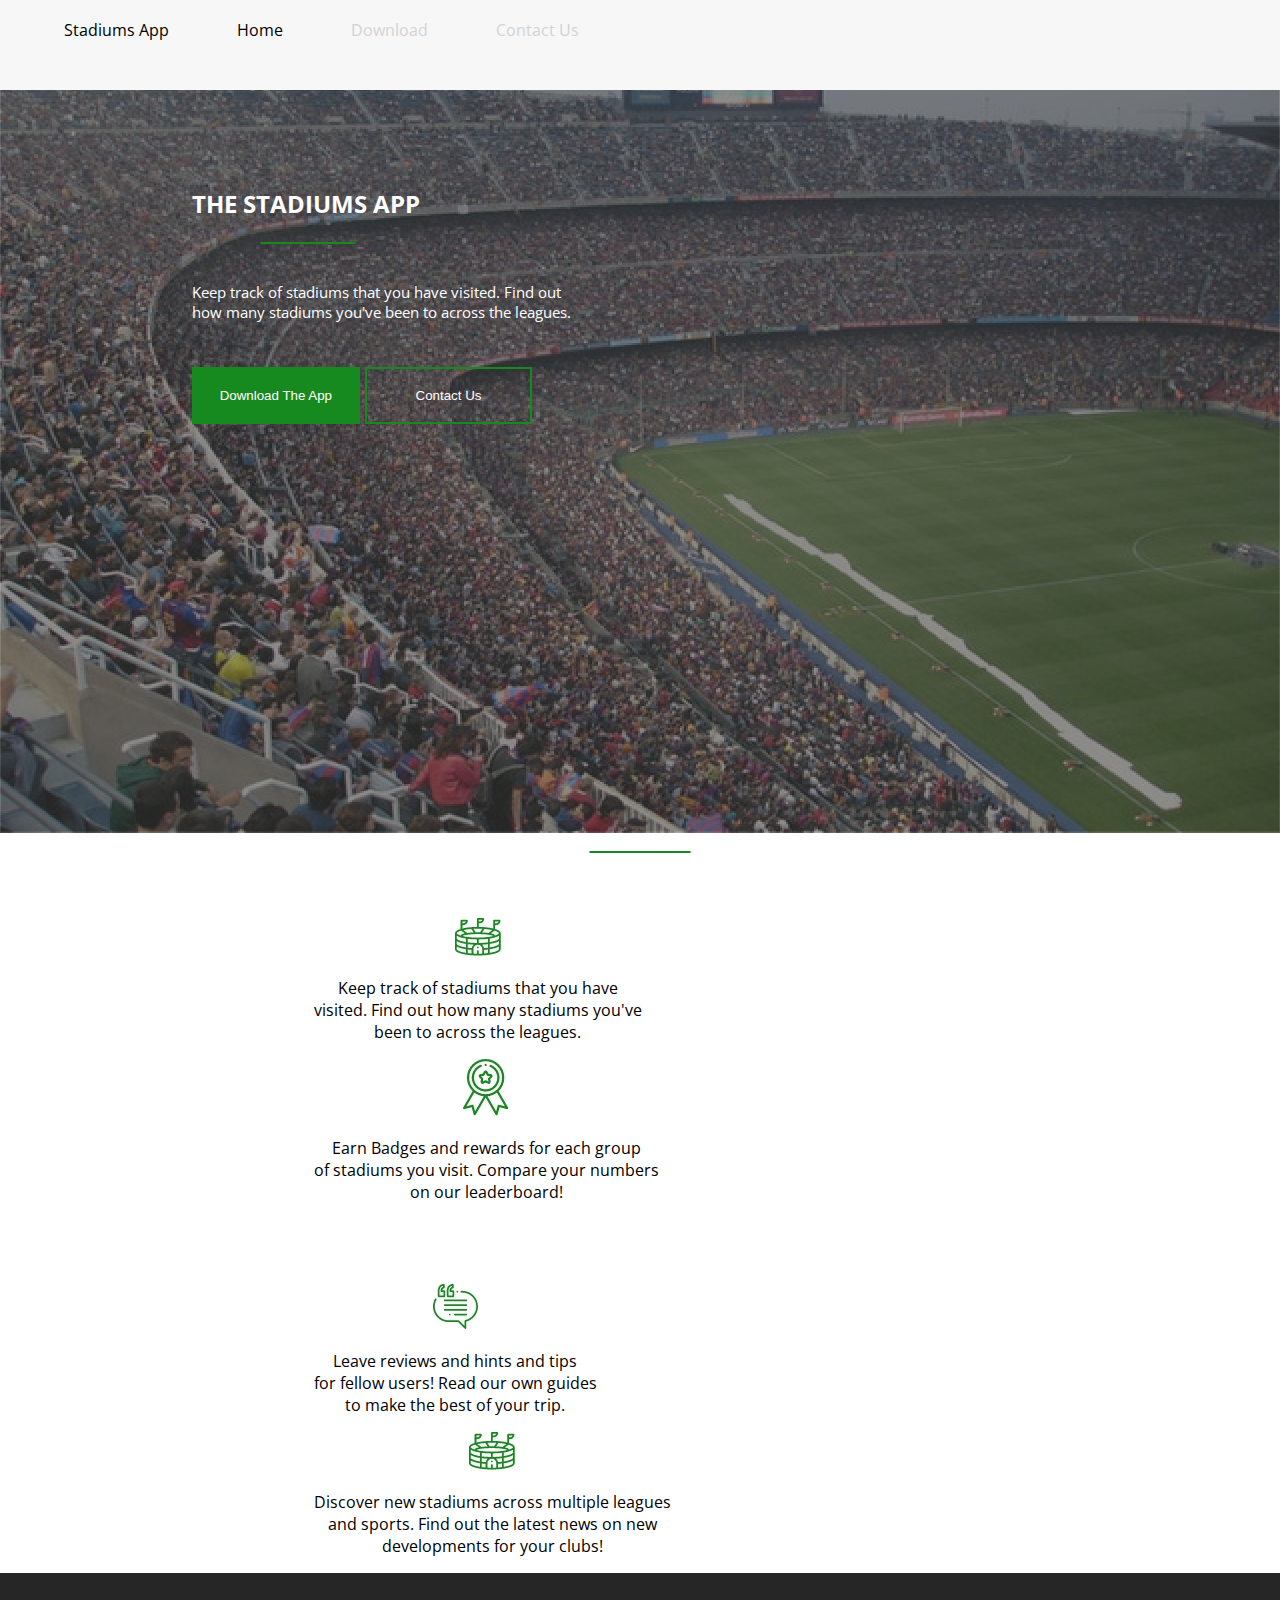
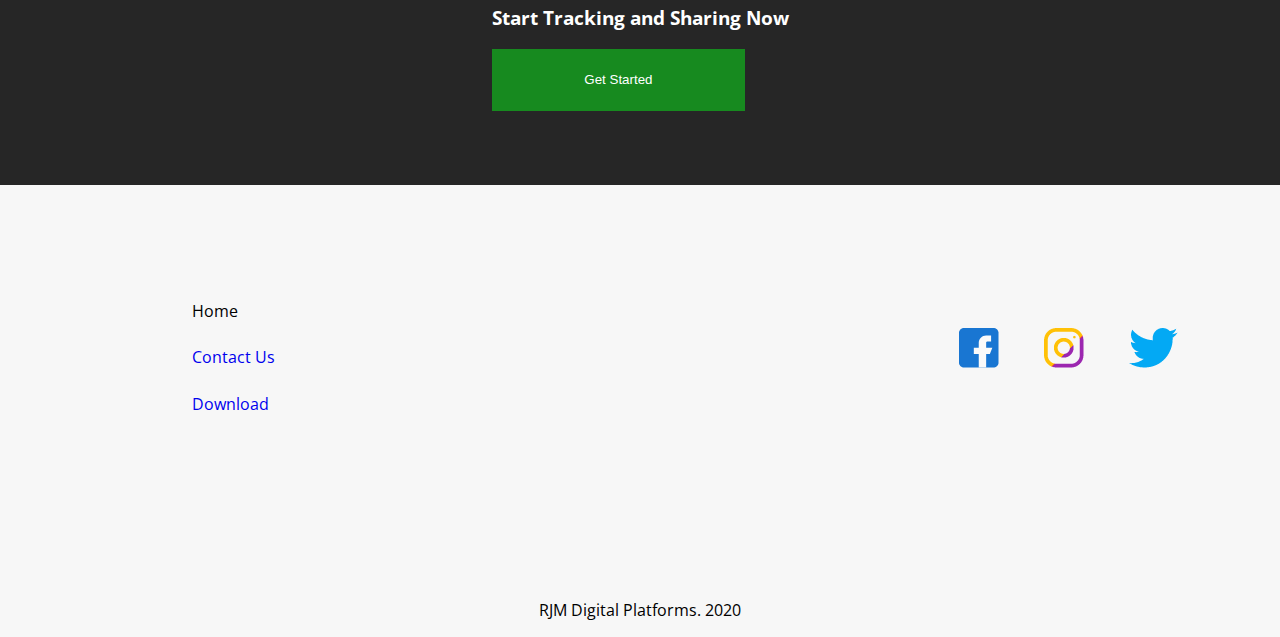
<file: index.html>
<!DOCTYPE html>
<html lang="en">
<head>
    <meta charset="UTF-8">
    <meta http-equiv="X-UA-Compatible" content="IE=edge">
    <meta name="viewport" content="width=device-width, initial-scale=1.0">
    <title>Stadiums app</title>
    <link rel="stylesheet" href="style.css" />
    <link rel="preconnect" href="https://fonts.googleapis.com">
    <link rel="preconnect" href="https://fonts.gstatic.com" crossorigin>
    <link href="https://fonts.googleapis.com/css2?family=Open+Sans:wght@300&family=Tapestry&display=swap" rel="stylesheet">
</head>
<body>
    <div id="navbar">
        <div id="linksContainer">
            <a >Stadiums App</a>
            <a href="index.html" target="_blank">Home</a>
            <a href="ourapp.html" target="_blank">Download</a>
            <a href="contactus.html" target="_blank">Contact Us</a>
            <img src="Menu.jpg" id="burgerMenuIcon"/>
        </div>
    </div>
    <div id="stadiumImage">
        <div id="pictureContentContainer">
            <img src="athletes-audience-ball-bleachers-270085.jpg" id="pic1"/>
            <img src="Component 1 – 1.jpg" id="pic2"/>
            <div id="contentOnPic">
                <h2>THE STADIUMS APP</h2>
                <div id="line"></div>
            </div>
            <div id="contentOnPic2">
                <div id="descriptionAboutStadium">
                    Keep track of stadiums that you have visited. Find out
                    </br> 
                    how many stadiums you've been to across the leagues.
                </div>
                <div id="btnsContainer">
                    <a href="ourapp.html" target="_blank"><button id="btn1">Download The App</button></a>
                    <a href="contactus.html" target="_blank"><button id="btn2">Contact Us</button></a>
                </div>
            </div>
        </div>
    </div>
    <div id="mainContentContainer">
        <h1>About The App</h1>
        <div id="line2"></div>
        <div id="aboutAppContainer">
            <div class="aboutAppContainerLines">
                <div>
                    <img src="stadium.jpg"/>
                    <p>Keep track of stadiums that you have 
                    <br/>
                    visited. Find out how many stadiums you've 
                    <br/>
                    been to across the leagues.</p>
                </div>
                <div>
                    <img src="XMLID_2590_.jpg"/>
                    <p>
                        Earn Badges and rewards for each group
                        <br/>
                        of stadiums you visit. Compare your numbers
                        <br/>
                        on our leaderboard!
                    </p>
                </div>
            </div>
            <div class="aboutAppContainerLines">
                <div>
                    <img src="testimonial.jpg"/>
                    <p>
                        Leave reviews and hints and tips
                        <br/>
                        for fellow users! Read our own guides
                        <br/>
                        to make the best of your trip.
                    </p>
                </div>
                <div>
                    <img src="stadium.jpg"/>
                    <p>Discover new stadiums across multiple leagues
                        <br/>
                        and sports. Find out the latest news on new
                        <br/>
                        developments for your clubs!</p>
                </div>
            </div>
        </div>
    </div>
    <div id="blackPartContainer">
        <div>
            <h3>Start Tracking and Sharing Now</h3>
            <a href="ourapp.html" target="_blank"><button>Get Started</button></a>
        </div>
    </div>
    <div id="footerContainer">
        <div id="footerFirstPart">
            <div id="footerListing">
                <a>Home</a>
                <a href="contactus.html" target="_blank">Contact Us</a>
                <a href="ourapp.html" target="_blank">Download</a>
            </div>
            <div id="socialMediaIcons">
                <div><img src="facebook.png"/></div>
                <div><img src="instagram.png"/></div>
                <div><img src="twitter.png"/></div>
            </div>
        </div>
        <div>
            <p>RJM Digital Platforms. 2020</p>
        </div>
    </div>
</body>
</html>
</file>
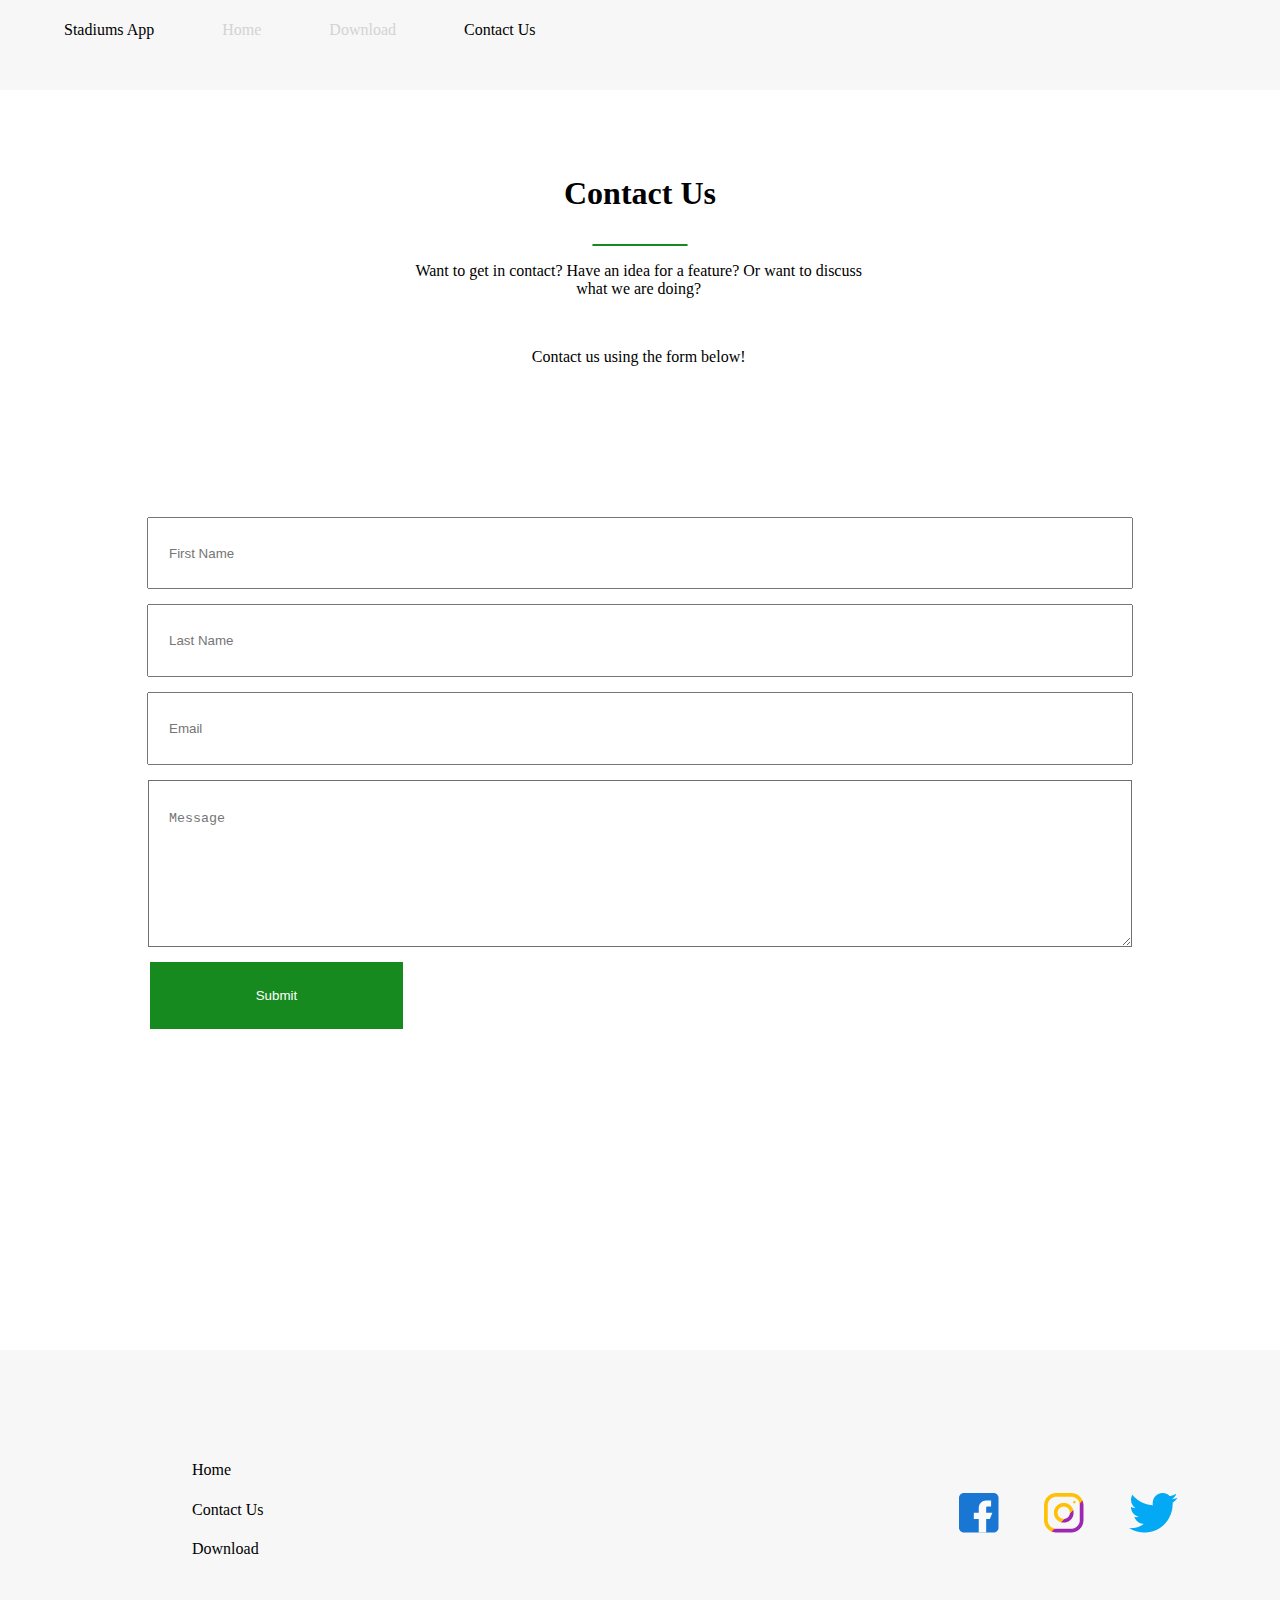
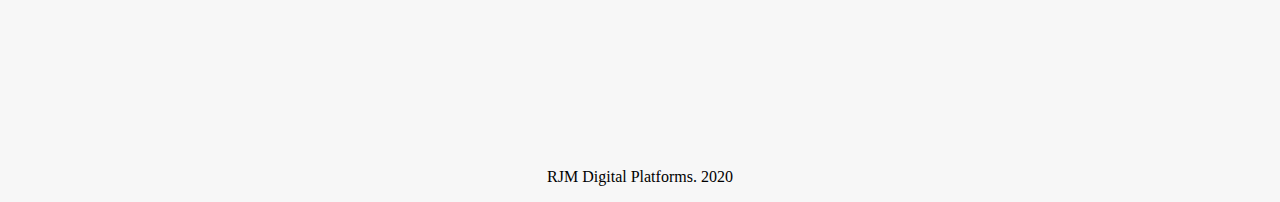
<file: contactus.html>
<!DOCTYPE html>
<html lang="en">
<head>
    <meta charset="UTF-8">
    <meta http-equiv="X-UA-Compatible" content="IE=edge">
    <meta name="viewport" content="width=device-width, initial-scale=1.0">
    <title>Contact Us</title>
    <link rel="stylesheet" href="contactus.css" />
</head>
<body>
    <div id="navbar">
        <div id="linksContainer">
            <a >Stadiums App</a>
            <a href="index.html" target="_blank" class="greyLink">Home</a>
            <a href="ourapp.html" target="_blank" class="greyLink">Download</a>
            <a href="contactus.html" target="_blank" class="blackLink">Contact Us</a>
            <img src="Menu.jpg" id="burgerMenuIcon" />
        </div>
    </div>
    <div id="contactUsMainContainer">
        <div id="contactusTextContainer">
            <h1>Contact Us</h1>
            <div id="line"></div>
            <div id="contactUsParagraphContainer">
                <p>Want to get in contact? Have an idea for a feature? Or want to discuss
                    <br/>
                    what we are doing? 
                </p>
                <br/>
                <p>Contact us using the form below!</p>
            </div>
            <div id="contactUsInputsContainer">
                <input placeholder="First Name" id="nameInput" class="contactUsInput"/>
                <input placeholder="Last Name" id="lastNameInput" class="contactUsInput"/>
                <input placeholder="Email" id="emailInput" class="contactUsInput"/>
                <textarea placeholder="Message" id="messageInput" class="contactUsInputTextArea"></textarea>
                <button id="contactUsBtn">Submit</button>
            </div>
        </div>
    </div>
    <div id="footerContainer">
        <div id="footerFirstPart">
            <div id="footerListing">
                <a href="index.html" target="_parent">Home</a>
                <a href="contactus.html" target="_blank">Contact Us</a>
                <a href="ourapp.html" target="_blank">Download</a>
            </div>
            <div id="socialMediaIcons">
                <div><img src="facebook.png"/></div>
                <div><img src="instagram.png"/></div>
                <div><img src="twitter.png"/></div>
            </div>
        </div>
        <div>
            <p>RJM Digital Platforms. 2020</p>
        </div>
    </div>
</body>
</html>
</file>
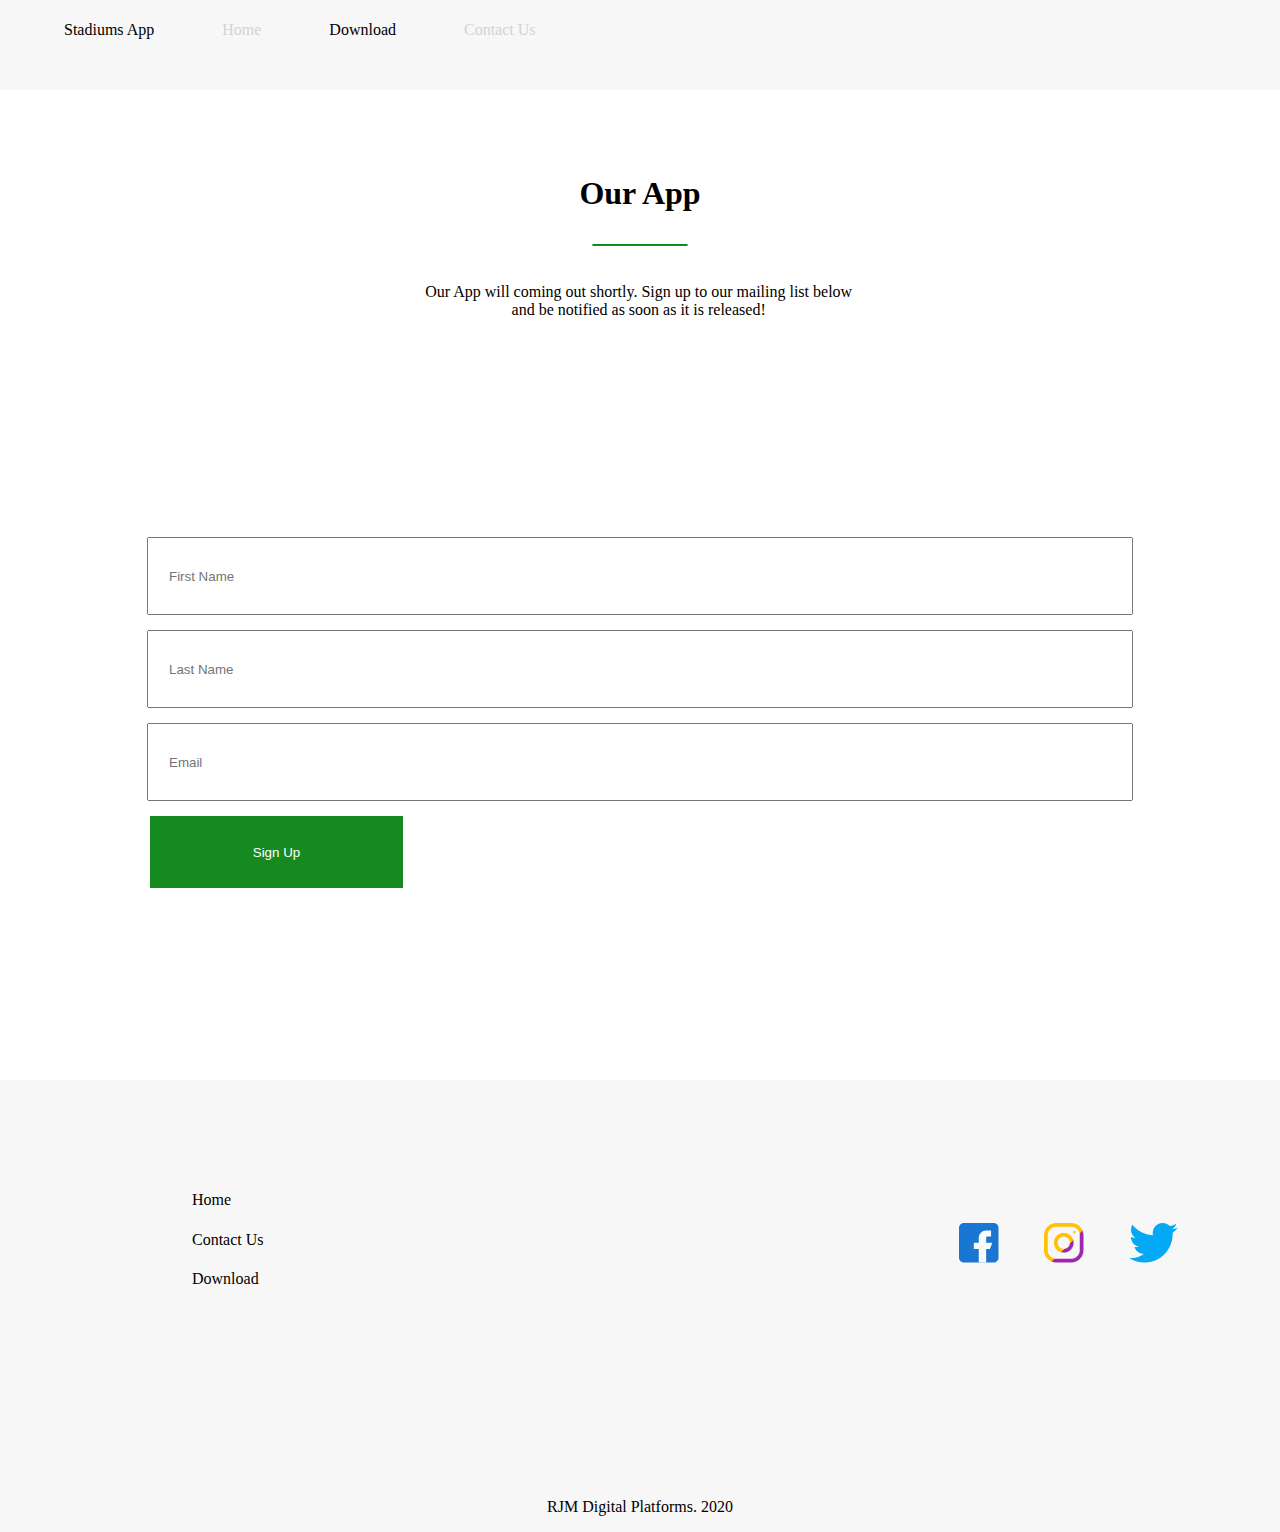
<file: ourapp.html>
<!DOCTYPE html>
<html lang="en">
<head>
    <meta charset="UTF-8">
    <meta http-equiv="X-UA-Compatible" content="IE=edge">
    <meta name="viewport" content="width=device-width, initial-scale=1.0">
    <title>Our app</title>
    <link rel="stylesheet" href="ourapp.css" />
</head>
<body>
    <div id="navbar">
        <div id="linksContainer">
            <a class="blackLink">Stadiums App</a>
            <a href="index.html" target="_blank" class="greyLink">Home</a>
            <a href="ourapp.html" target="_blank" class="blackLink">Download</a>
            <a href="contactus.html" target="_blank" class="greyLink">Contact Us</a>
            <img src="Menu.jpg" id="burgerMenuIcon" />
        </div>
    </div>
    <div id="ourAppContainer">
        <div id="ourAppTextContainer">
            <h1>Our App</h1>
            <div id="line"></div>
            <div id="ourAppParagraphContainer">
                <p>Our App will coming out shortly. Sign up to our mailing list below
                    <br/>
                    and be notified as soon as it is released!
                </p>
                <br/>
            </div>
            <div id="ourAppInputsContainer">
                <input placeholder="First Name" id="nameInput" class="ourAppInput"/>
                <input placeholder="Last Name" id="lastNameInput" class="ourAppInput"/>
                <input placeholder="Email" id="emailInput" class="ourAppInput"/>
                <button id="signUpBtn">Sign Up</button>
            </div>
        </div>
    </div>
    <div id="footerContainer">
        <div id="footerFirstPart">
            <div id="footerListing">
                <a href="index.html" target="_parent" >Home</a>
                <a href="contactus.html" target="_blank" >Contact Us</a>
                <a>Download</a>
            </div>
            <div id="socialMediaIcons">
                <div><img src="facebook.png"/></div>
                <div><img src="instagram.png"/></div>
                <div><img src="twitter.png"/></div>
            </div>
        </div>
        <div>
            <p>RJM Digital Platforms. 2020</p>
        </div>
    </div>
</body>
</file>
<file: style.css>
body{
        background-color: #F7F7F7;
        width: 100vw;
        margin: 0;
        padding: 0;
        font-family: 'Open sans';
        display: flex;
        flex-direction: column;
        overflow-x: hidden;
    }

    #navbar{
        width: 100vw;
        height: 10vh;
        z-index: 100;
        background-color: #F7F7F7;
    }

    #linksContainer{
        width: 100%;
        align-items: center;
        margin-top: 1.5%;
    }

    #navbar a{
        text-decoration: none;
        color: #000000;
        margin-left: 5%;
    }

    #navbar a:nth-child(n + 3){
        color: #D3D3D3;
    }
    
    #burgerMenuIcon{
        visibility: hidden;
        color: #000000;
    }

    #stadiumImage{
        width: 100vw;
        height: 75vh;
        position: relative;
        margin: 0;
    }

    #stadiumImage img{
        width: 100%;
        height: 96.8vh;
        margin-top: -10%;
        position: absolute;
        z-index: 1;
    }

    #pic2{
        position: absolute;
        opacity: 0.6;
        z-index: 2;
        margin: 0;
    }

    #pictureContentContainer{
        display: flex;
        flex-direction: column;
    }

    #contentOnPic{
        position: absolute;
        z-index: 3;
        display: flex;
        flex-direction: column;
        color: #FFFFFF;
        margin-top: 6%;
        margin-left: 15%;
    }

    #contentOnPic2{
        position: absolute;
        z-index: 3;
        display: flex;
        flex-direction: column;
        color: #FFFFFF;
        margin-top: 15%;
        justify-content: flex-start;
        font-size: 15px;
        margin-left: 15%;
    }

    #descriptionAboutStadium{
        width: 70vw;
    }

    #btnsContainer{
        display: flex;
        flex-direction: row;
        align-content: space-between;
        margin-top: 5%;
    }

    #btnsContainer  button{
        width: 13.1vw;
        height: 6.4vh;
        outline: none;
        color: #FFFFFF;
    }

    #btn1{
        background-color: #178A1F;
        border: none;
    }

    #btn2{
        margin-left: 3%;
        background-color: transparent;
        border: 2px solid #178A1F;
    }

    #btn2 a{
        text-decoration: none;
        color: #FFFFFF;
    }

    #line{
        width: 7.32vw;
        border: 1px solid #178A1F;
        border-radius: 3px;
        margin-left: 30%;
        margin-top: 1%;
    }

    #contentOnPic h3{
        font-weight: 1000;
    }

    #mainContentContainer{
        width: 100%;
        display: flex;
        flex-direction: column;
        align-items: center;
        background-color: #FFFFFF;
        margin-top: 0;
    }

    #line2 {
        width: 100px;
        border: 1px solid #178A1F;
        border-radius: 3px;
    }

    #aboutAppContainer{
        display: flex;
        flex-direction: column;
        width: 51vw;
        text-align: center;
    }


    .aboutAppContainerLines{
        display: inline-flex;
        flex-wrap: wrap;
        gap: 8%;
        margin-top: 10%;
        align-content: space-between;
    }

    #blackPartContainer{
        display: flex;
        flex-direction: column;
        background-color: #262626;
        color: #FFFFFF;
        height: 23.52vh;
        width: 100%;
        align-items: center;
    }

    #blackPartContainer button{
        height: 6.88vh;
        width: 19.83vw;
        background-color: #178A1F;
        outline: none;
        border: none;
        color: #FFFFFF;
    }

    #blackPartContainer div{
        margin-top: 1%;
    }

    #footerContainer{
        display: flex;
        flex-direction: column;
        align-items: center;
        height: 50.24vh;
        width: 100%;
        background-color: #F7F7F7;
        justify-content: space-between;
    }

    #footerFirstPart{
        display: flex;
        flex-direction: row;
        width: 70%;
        justify-content: space-between;
        gap: 10%;
        margin-top: 7%;
    }

    #footerListing{
        display: flex;
        flex-direction: column;
    }

    #footerListing a{
        margin-top: 30%;
        text-decoration: none;
    }

    
    #socialMediaIcons{
        display: flex;
        flex-direction: row;
        justify-content: space-between;
        margin-top: 6%;
        gap: 35%;
    }


    @media only screen and (min-width: 480px) and (max-width: 768px) {
        #navbar a{
            margin-left: 10%;
            font-size: 14px;
        }
        
        #contentOnPic{
            margin-left: 35%;
        }

        #stadiumImage img {
            height: 75vh;
        }
        #stadiumImage {
            height: 61vh;
        }

        #line{
            width: 14.64vw;
            border-radius: 3px;
            margin-left: 30%;
            margin-top: 7%;
        }

        #descriptionAboutStadium{
            width: 43.15vw;
            font-size: 13px;
            margin-top: 20%;
            margin-left: 32%;
            text-align: center;
        }

        #btn2{
            visibility: hidden;
        }

        #btnsContainer{
            margin-left: 45%
        }

        #btnsContainer  button{
            height: 10.5vh;
            width: 25vw;
        }

        #mainContentContainer h1{
            font-size: 20px;
            margin-top: 15%;
            margin-bottom: 5%;
            margin-left: auto;
            margin-right: auto;
        }

        #aboutAppContainer{
            display: flex;
            flex-direction: column;
            width: 90vw;
            text-align: center;
            margin-left: 2%;
            margin-bottom: 2%;
        }

        .aboutAppContainerLines p{
            font-size: 10px;
            text-align: center;
        }

        #blackPartContainer div{
            font-size: 9px;
            text-align: center;
        }

        #blackPartContainer button{
            height: 6.88vh;
            width: 19.83vw;
        }

        #socialMediaIcons{
            display: flex;
            flex-direction: row;
            justify-content: space-between;
            margin-top: 15%;
            gap: 25%;
        }

        #mainContentContainer{
            margin-top: 40%;
        }

        #socialMediaIcons img{
            height: 35px;
            width: 40px;
        }
    }

    @media only screen and (max-width: 479px){
        #navbar{
            padding-left: 1%;
        }

        #linksContainer{
            display: flex;
            flex-direction: row;
            font-size: 13px;
        }

        #linksContainer img{
            margin-left: 10%;
        }

        #navbar a:nth-child(n+2){
            visibility: hidden;
        }

        #burgerMenuIcon{
            visibility: visible;
        }

        #contentOnPic h1{
            margin-right: 25%;
            margin-right: 0;
        }

        #contentOnPic2{
            align-items: center;
            font-size: 11px;
        }

        #line{
            width: 25vw;
            margin-left: 45%;
        }

        #descriptionAboutStadium{
            margin-left: 10%;
            margin-top: 20%;
            text-align: center;
        }

        #btnsContainer button{
            height: 9.03vh;
            width: 28.19vw;
            margin-left: 55%;
        }

        #btn2{
            visibility: hidden;
        }

        #stadiumImage img {
            height: 71vh;
        }
        #stadiumImage {
            height: 61vh;
        }

        .aboutAppContainerLines p{
            font-size: 8px;
        }

        #blackPartContainer h3{
            font-size: 15px;
        }

        #blackPartContainer button{
            height: 8vh;
            width: 40vw;
            margin-left: 15%;
        }

        #footerContainer{
            height: 48.96vh;
        }

        #footerFirstPart{
            display: flex;
            flex-direction: column;
        }

        #footerListing a{
            margin-top: 5%;
            text-decoration: none;
        }
    }
</file>
<file: contactus.css>
body{
    background-color: #F7F7F7;
    width: 100vw;
    margin: 0;
    padding: 0;
    font-family: 'Open sans';
    display: flex;
    flex-direction: column;
    overflow-x: hidden;
}

#navbar{
    width: 100vw;
    height: 10vh;
    z-index: 100;
    background-color: #F7F7F7;
}

#linksContainer{
    width: 100%;
    align-items: center;
    margin-top: 1.5%;
}

#navbar a{
    text-decoration: none;
    margin-left: 5%;
}

.greyLink{
    color: #D3D3D3;
}

.blackLink{
    color: #000000;
}

#burgerMenuIcon{
    visibility: hidden;
    color: #000000;
}

#contactUsMainContainer{
    background-color: #FFFFFF;
    height: 140vh;
}

#line{
    width: 7.32vw;
    border: 1px solid #178A1F;
    border-radius: 3px;
    margin:auto;
    margin-top: 1%;
}

#contactusTextContainer{
    display: flex;
    flex-direction: column;
    width: 80%;
    margin: auto;
    margin-top: 5%;
    align-content: center;
    text-align: center;
}

#contactUsParagraphContainer{
    height: 30.08vh;
    width: 79.79vw;
}

#contactUsInputsContainer{
    display: flex;
    flex-direction: column;
    gap: 15px;
    height: 40vw;
    align-items: center;
}

.contactUsInput{
    width: 75vw;
    height: 8vh;
    padding-left: 20px;
}

.contactUsInputTextArea{
    width: 75vw;
    height: 16vh;
    border: 1px solid #707070;
    padding-left: 20px;
    padding-top: 30px;
}

#contactUsBtn{
    height: 8vh;
    width: 19.83vw;
    background-color: #178A1F;
    outline: none;
    border: none;
    color: #FFFFFF;
    margin-left: -71%;
}

#footerContainer{
    display: flex;
    flex-direction: column;
    align-items: center;
    height: 50.24vh;
    width: 100%;
    background-color: #F7F7F7;
    justify-content: space-between;
}

#footerFirstPart{
    display: flex;
    flex-direction: row;
    width: 70%;
    justify-content: space-between;
    gap: 10%;
    margin-top: 7%;
}

#footerListing{
    display: flex;
    flex-direction: column;
}

#footerListing a{
    margin-top: 30%;
    text-decoration: none;
    color: #000000;
}

#socialMediaIcons{
    display: flex;
    flex-direction: row;
    justify-content: space-between;
    margin-top: 6%;
    gap: 35%;
}

@media only screen and (max-width: 768px) {
    #navbar a{
        margin-left: 10%;
    }

    #line{
        width: 14.64vw;
        border-radius: 3px;
        margin-left: 40%;
        margin-top: 2%;
        margin-bottom: 3%;
    }

    #contactUsMainContainer{
        height: 100vh;
    }

    #contactUsParagraphContainer{
        height: 17vh;
    }

    #contactUsParagraphContainer p{
        font-size: 14px;
        margin: 0;
        margin-bottom: -2%;
    }

    #contactusTextContainer{
        margin-top: 2%;
    }

    #contactUsBtn{
        margin-left: -77%;
    }

    #socialMediaIcons{
        display: flex;
        flex-direction: row;
        justify-content: space-between;
        margin-top: 15%;
        gap: 25%;
    }

    #socialMediaIcons img{
        height: 35px;
        width: 40px;
    }

    #footerContainer{
        height: 35vh;
    }
}


@media only screen and (max-width: 479px){
    #navbar{
        padding-left: 1%;
    }

    #linksContainer{
        display: flex;
        flex-direction: row;
        font-size: 12px;
    }

    #linksContainer img{
        margin-left: 10%;
    }

    #navbar a:nth-child(n+2){
        visibility: hidden;
    }

    #burgerMenuIcon{
        visibility: visible;
    }

    #contactUsBtn{
        height: 9.03vh;
        width: 48vw;
        margin-left: 0%;
    }

    #footerContainer{
        height: 48.96vh;
    }

    #footerFirstPart{
        display: flex;
        flex-direction: column;
    }

    #footerListing a{
        margin-top: 5%;
        text-decoration: none;
    }
}
</file>
<file: ourapp.css>
body{
    background-color: #F7F7F7;
    width: 100vw;
    margin: 0;
    padding: 0;
    font-family: 'Open sans';
    display: flex;
    flex-direction: column;
    overflow-x: hidden;
}

#navbar{
    width: 100vw;
    height: 10vh;
    z-index: 100;
    background-color: #F7F7F7;
}

#linksContainer{
    width: 100%;
    align-items: center;
    margin-top: 1.5%;
}

#navbar a{
    text-decoration: none;
    margin-left: 5%;
}

#navbar a:active{
    color: #000000;
}

.blackLink{
    color: #000000;
}

.greyLink{
    color: #D3D3D3;
}

#burgerMenuIcon{
    visibility: hidden;
    color: #000000;
}

#ourAppContainer{
    background-color: #FFFFFF;
    height: 110vh;
}

#line{
    width: 7.32vw;
    border: 1px solid #178A1F;
    border-radius: 3px;
    margin:auto;
    margin-top: 1%;
}

#ourAppTextContainer{
    display: flex;
    flex-direction: column;
    width: 80%;
    margin: auto;
    margin-top: 5%;
    align-content: center;
    text-align: center;
}

#ourAppParagraphContainer{
    margin-top: 2%;
    height: 30.08vh;
    width: 79.79vw;
}

.ourAppInput{
    width: 75vw;
    height: 8vh;
    padding-left: 20px
}

#ourAppInputsContainer{
    display: flex;
    flex-direction: column;
    gap: 15px;
    height: 40vw;
    align-items: center;
}

#signUpBtn{
    height: 8vh;
    width: 19.83vw;
    background-color: #178A1F;
    outline: none;
    border: none;
    color: #FFFFFF;
    margin-left: -71%;
}

#footerContainer{
    display: flex;
    flex-direction: column;
    align-items: center;
    height: 50.24vh;
    width: 100%;
    background-color: #F7F7F7;
    justify-content: space-between;
}

#footerFirstPart{
    display: flex;
    flex-direction: row;
    width: 70%;
    justify-content: space-between;
    gap: 10%;
    margin-top: 7%;
}

#footerListing{
    display: flex;
    flex-direction: column;
}

#footerListing a{
    margin-top: 30%;
    text-decoration: none;
    color: #000000;
}

#socialMediaIcons{
    display: flex;
    flex-direction: row;
    justify-content: space-between;
    margin-top: 6%;
    gap: 35%;
}

@media only screen and (max-width: 768px) {
    #navbar a{
        margin-left: 10%;
    }

    #line{
        width: 14.64vw;
        border-radius: 3px;
        margin-left: 40%;
        margin-top: 2%;
        margin-bottom: 3%;
    }

    .ourAppInput{
        width: 46.04vw;
        height: 8vh;
        padding-left: 20px
    }
    
    #ourAppParagraphContainer{
        height: 25vh;
    }

    #signUpBtn{
        height: 8vh;
        width: 23.86vw;
        margin-left: -32%;
    }

    #socialMediaIcons{
        display: flex;
        flex-direction: row;
        justify-content: space-between;
        margin-top: 15%;
        gap: 25%;
    }

    #socialMediaIcons img{
        height: 35px;
        width: 40px;
    }

    #footerContainer{
        height: 35vh;
    }

}

@media only screen and (max-width: 479px){
    #navbar{
        padding-left: 1%;
    }

    #linksContainer{
        display: flex;
        flex-direction: row;
        font-size: 12px;
    }

    #linksContainer img{
        margin-left: 10%;
    }

    #navbar a:nth-child(n+2){
        visibility: hidden;
    }

    #burgerMenuIcon{
        visibility: visible;
    }

    #ourAppParagraphContainer p{
        font-size: 15px;
    }

    #signUpBtn{
        height: 9.03vh;
        width: 48vw;
        margin-left: 0%;
    }

    #footerContainer{
        height: 48.96vh;
    }

    #footerFirstPart{
        display: flex;
        flex-direction: column;
    }

    #footerListing a{
        margin-top: 5%;
        text-decoration: none;
    }
}
</file>
